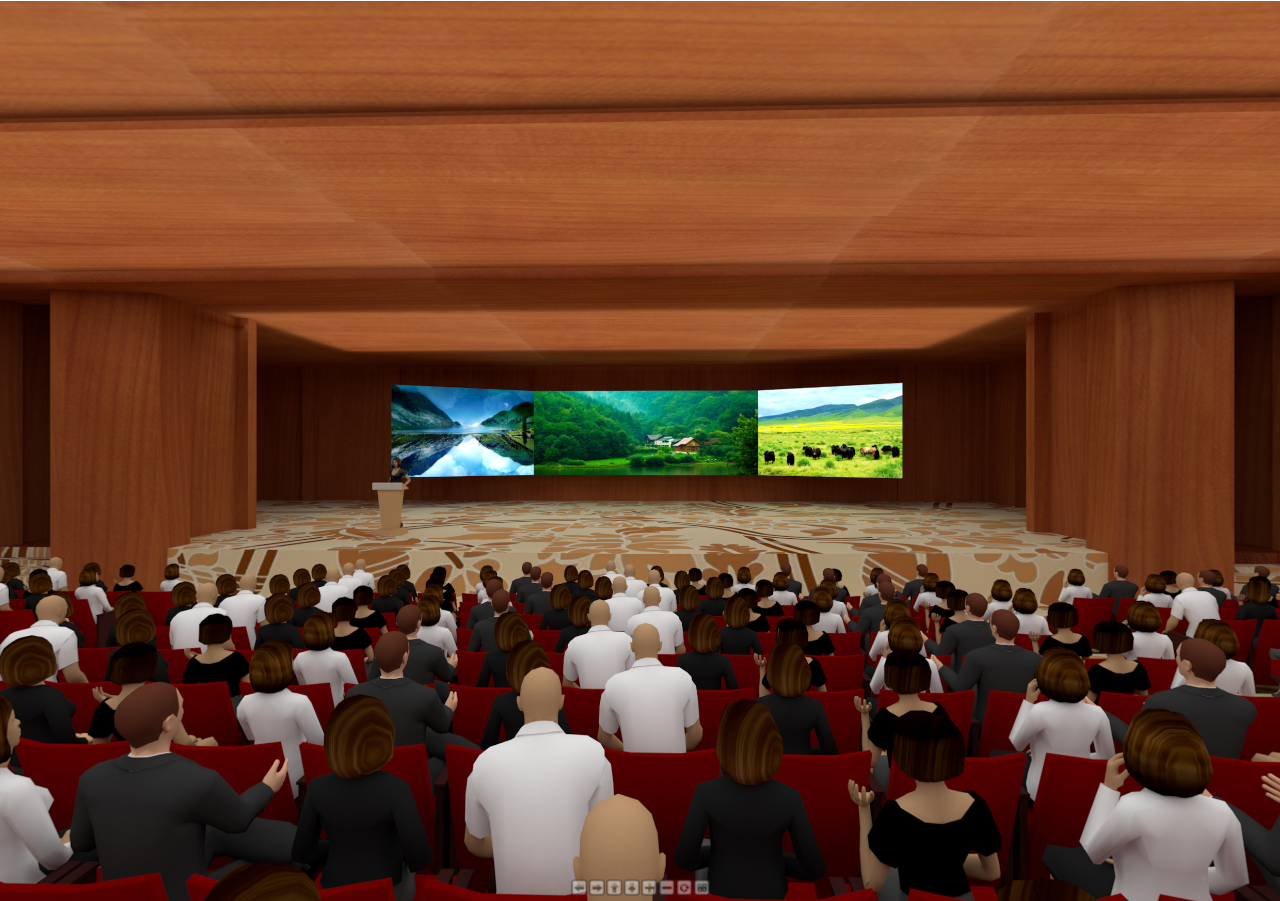
<file: output/untitled1_1.html>
<!DOCTYPE html>
<html>
	<head>
		<meta http-equiv="Content-Type" content="text/html;charset=UTF-8">
		<title></title>
		<meta name="viewport" content="width=device-width, initial-scale=1.0, minimum-scale=1.0, maximum-scale=1.0" />
		<meta name="apple-mobile-web-app-capable" content="yes" />
		<meta name="apple-mobile-web-app-status-bar-style" content="black" />
		
		<script type="text/javascript">
			// hide URL field on the iPhone/iPod touch
			function hideUrlBar() {
				if (((navigator.userAgent.match(/iPhone/i)) || (navigator.userAgent.match(/iPod/i)))) {
					container = document.getElementById("container");
					if (container) {
						var cheight;
					  	switch(window.innerHeight) {
							case 208:cheight=268; break; // landscape
						 	case 260:cheight=320; break; // landscape, fullscreen
						 	case 336:cheight=396; break; // portrait, in call status bar
							case 356:cheight=416; break; // portrait 
							case 424:cheight=484; break; // portrait iPhone5, in call status bar
							case 444:cheight=504; break; // portrait iPhone5 
						 	default:
								cheight=window.innerHeight;
						}
						if ((cheight) && ((container.offsetHeight!=cheight) || (window.innerHeight!=cheight))) {
							container.style.height=cheight + "px";
							setTimeout(function() { hideUrlBar(); }, 1000);
						}
					}
				}
				
				document.getElementsByTagName("body")[0].style.marginTop="1px";
				window.scrollTo(0, 1);
			}
			window.addEventListener("load", hideUrlBar);
			window.addEventListener("resize", hideUrlBar);
			window.addEventListener("orientationchange", hideUrlBar);
		</script>
		<style type="text/css" title="Default">
			body, div, h1, h2, h3, span, p {
				font-family: Verdana,Arial,Helvetica,sans-serif;
				color: #000000; 
			}
			/* fullscreen */
			html {
				height:100%;
			}
			body {
				height:100%;
				margin: 0px;
				overflow:hidden; /* disable scrollbars */
			}
			body {
			  font-size: 10pt;
			  background : #ffffff; 
			}
			table,tr,td {
				font-size: 10pt;
				border-color : #777777;
				background : #dddddd; 
				color: #000000; 
				border-style : solid;
				border-width : 2px;
				padding: 5px;
				border-collapse:collapse;
			}
			h1 {
				font-size: 18pt;
			}
			h2 {
				font-size: 14pt;
			}
			.warning { 
				font-weight: bold;
			} 
			/* fix for scroll bars on webkit & Mac OS X Lion */ 
			::-webkit-scrollbar {
				background-color: rgba(0,0,0,0.5);
				width: 0.75em;
			}
			::-webkit-scrollbar-thumb {
    			background-color:  rgba(255,255,255,0.5);
			}
		</style>	
	</head>
	<body>
		<script type="text/javascript" src="pano2vr_player.js">
		</script>
		<script type="text/javascript" src="skin.js">
		</script>
		<div id="container" style="width:100%;height:100%;">
		This content requires HTML5/CSS3, WebGL, or Adobe Flash Player Version 9 or higher.
		</div>
		<script type="text/javascript">
	
	
			// create the panorama player with the container
			pano=new pano2vrPlayer("container");
			// add the skin object
			skin=new pano2vrSkin(pano);
			// load the configuration
			pano.readConfigUrl("untitled1_out.xml");
			// hide the URL bar on the iPhone
			hideUrlBar();
		</script>
		<noscript>
			<p><b>Please enable Javascript!</b></p>
		</noscript>
	</body>
</html>
</file>
